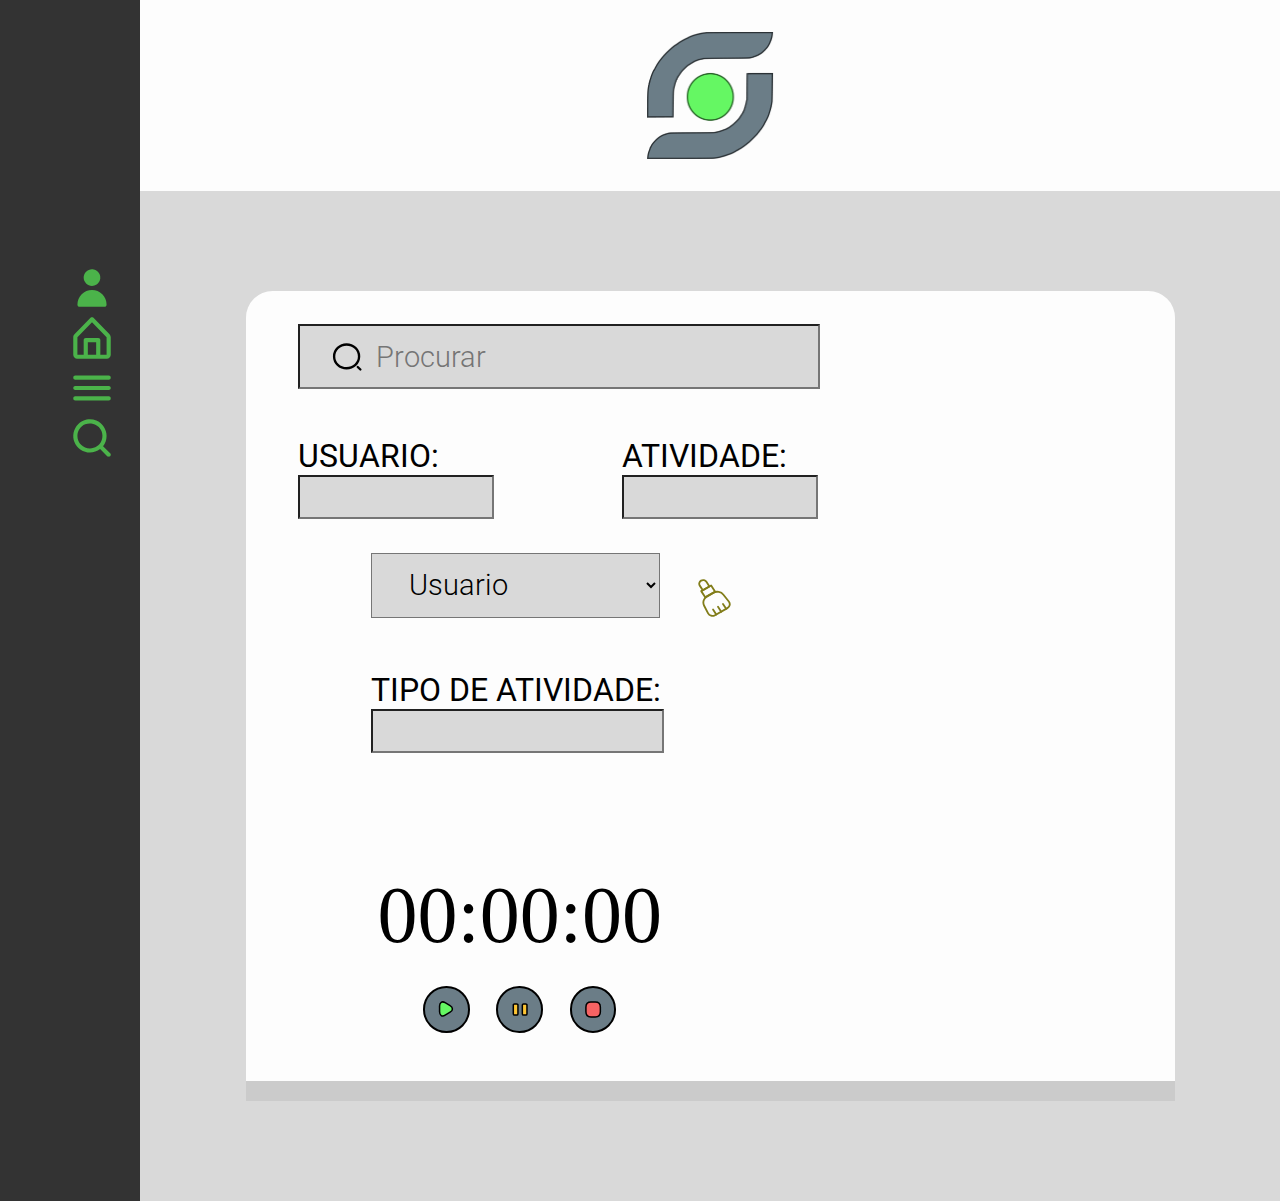
<file: index.html>
<!DOCTYPE html>
<html lang="pt-BR">
  <head>
    <meta charset="UTF-8" />
    <meta http-equiv="X-UA-Compatible" content="IE=edge" />
    <meta name="viewport" content="width=device-width, initial-scale=1.0" />

    <link rel="stylesheet" href="assets/css/style.css" />
    <script defer src="assets/js/main.js"></script>

    <title>Gestao de Tarefas</title>
  </head>
  <body>
    <aside class="barra-lateral">
      <nav>
        <img src="./assets/img/icon-person.svg" />
        <img src="./assets/img/icon-home.svg" />
        <img src="./assets/img/icon-menu.svg" />
        <img src="./assets/img/icon-search.svg" />
      </nav>
    </aside>
    <main>
      <header>
        <img class="logo-smn" src="assets/img/logoSMN.png" alt="logo" />
      </header>
      <section class="corpo">
        <section id="visor" class="secao secao-visor">
          <div class="container-visor">
            <div class="grid-visor">
              <div>
                <label for="procurar"></label>
                <span id="iconeProcurar"></span>
                <input
                  id="procurar"
                  type="text"
                  name="procurar"
                  placeholder="Procurar"
                />
              </div>
              <div class="inputs-visor">
                <div class="inputado">
                  <label for="usuario">USUARIO:</label>
                  <input
                    id="inputUsuario"
                    type="text"
                    name="usuario"
                    required
                  />
                </div>
                <div class="inputado">
                  <label for="atividade">ATIVIDADE:</label>
                  <input
                    id="inputAtividade"
                    type="text"
                    name="atividade"
                    required
                  />
                </div>
              </div>
            </div>
            <div class="grid-visor">
              <div class="container-filtro">
                <select tabindex="1" id="filtrar" name="filtrar">
                  <option value="usuario">Usuario</option>
                  <option value="atividade">Atividade</option>
                  <option value="tipoAtividade">Tipo de Atividade</option>
                </select>
                <div id="limparFiltro">
                  <label for="filtrar">limpar</label>
                  <img src="./assets/img/vassoura.svg" alt="limpar filtro" />
                </div>
              </div>
              <div class="inputado">
                <label for="tipoAtividade">TIPO DE ATIVIDADE:</label>
                <input
                  id="inputTipoAtividade"
                  type="text"
                  name="tipoAtividade"
                />
              </div>
            </div>
            <div class="grid-visor" id="relogio">
              <p id="contador">00:00:00</p>
              <div class="container-botoes">
                <div id="iniciar" class="botoes">
                  <p>iniciar</p>
                  <button id="inicia" class="botao"></button>
                </div>
                <div id="pausar" class="botoes">
                  <p>pausar</p>
                  <button class="botao"></button>
                </div>
                <div id="finalizar" class="botoes">
                  <p>finalizar</p>
                  <button class="botao"></button>
                </div>
              </div>
            </div>
          </div>
        </section>
        <section id="secaoTabela" class="secao secao-tabela">
          <div id="divTabela">
            <table id="tabela">
              <thead>
                <tr id="cabecalho">
                  <th onclick="fnOrdenaTabela(0)">USUARIO</th>
                  <th onclick="fnOrdenaTabela(1)">ATIVIDADE</th>
                  <th onclick="fnOrdenaTabela(2)">TIPO DE ATIVIDADE</th>
                  <th onclick="fnOrdenaTabela(3)">TEMPO</th>
                  <th></th>
                  <th></th>
                </tr>
              </thead>
              <tbody id="tabelaCorpo"></tbody>
            </table>
          </div>
        </section>
      </section>
    </main>
  </body>
</html>
</file>
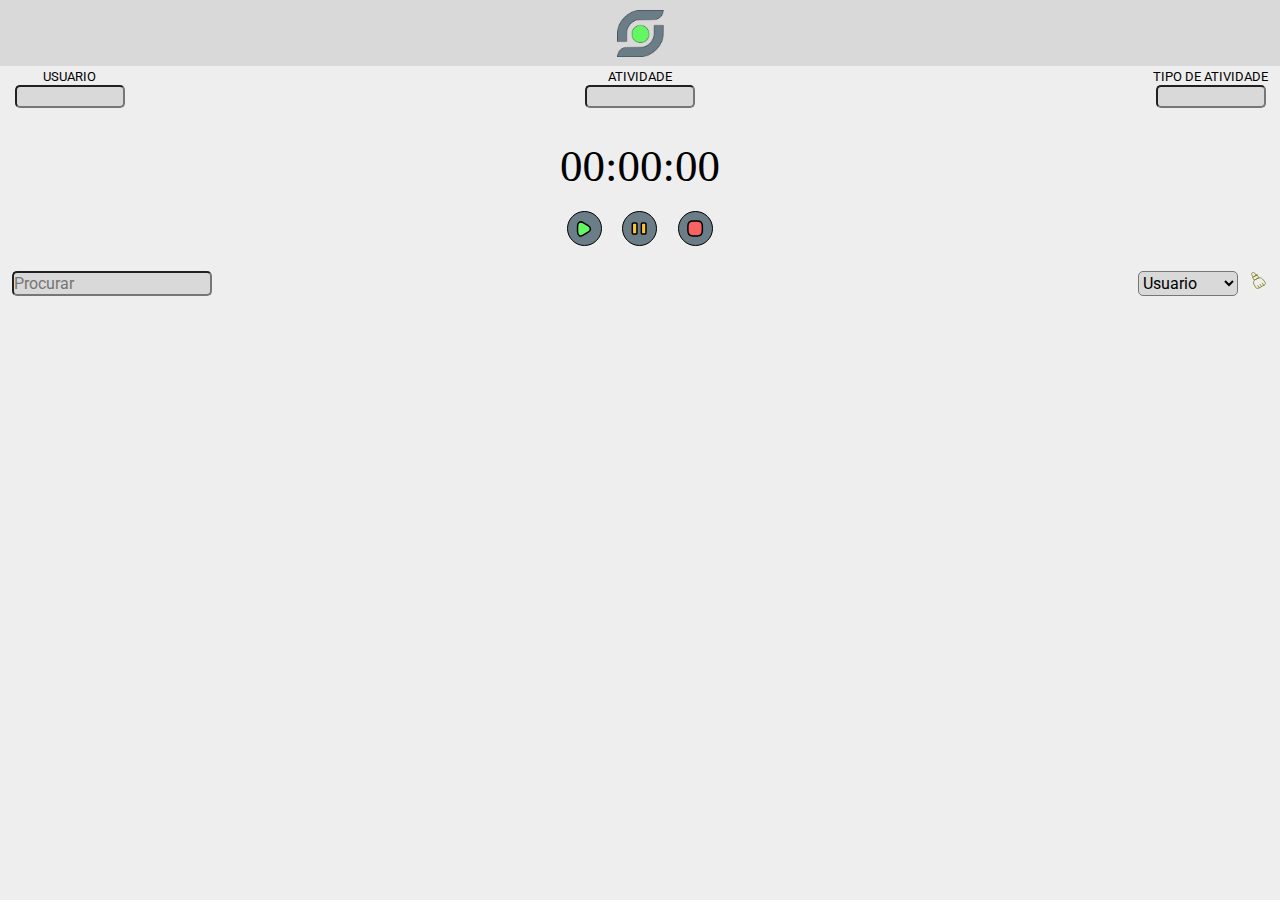
<file: mobile.html>
<!DOCTYPE html>
<html lang="pt-BR">
  <head>
    <meta charset="UTF-8" />
    <meta http-equiv="X-UA-Compatible" content="IE=edge" />
    <meta name="viewport" content="width=device-width, initial-scale=1.0" />

    <link rel="stylesheet" href="assets/css/mobile.css" />
    <script defer src="assets/js/main.js"></script>

    <title>Gestao de Tarefas</title>
  </head>
  <body>
    <main>
      <header>
        <img class="logo-smn" src="assets/img/logoSMN.png" alt="logo" />
      </header>

      <section class="secao-visor">
        <div class="container-input-visor">
          <div class="input-visor">
            <label for="usuario">USUARIO</label>
            <input id="inputUsuario" type="text" name="usuario" required />
          </div>
          <div class="input-visor">
            <label for="atividade">ATIVIDADE</label>
            <input id="inputAtividade" type="text" name="atividade" required />
          </div>
          <div class="input-visor">
            <label for="tipoAtividade">TIPO DE ATIVIDADE</label>
            <input id="inputTipoAtividade" type="text" name="tipoAtividade" />
          </div>
        </div>

        <div id="relogio" class="container-relogio-visor">
          <p id="contador">00:00:00</p>
          <div class="container-botoes">
            <div id="iniciar" class="botoes-visor">
              <p>iniciar</p>
              <button id="inicia" class="botao"></button>
            </div>
            <div id="pausar" class="botoes-visor">
              <p>pausar</p>
              <button class="botao"></button>
            </div>
            <div id="finalizar" class="botoes-visor">
              <p>finalizar</p>
              <button class="botao"></button>
            </div>
          </div>
        </div>

        <div class="container-filtro-visor">
          <div class="input-procurar-visor">
            <label for="procurar"></label>
            <span id="iconeProcurar"></span>
            <input
              id="procurar"
              type="text"
              name="procurar"
              placeholder="Procurar"
            />
          </div>

          <div class="input-filtrar-visor" id="limparFiltro">
            <select id="filtrar" name="filtrar">
              <option value="usuario">Usuario</option>
              <option value="atividade">Atividade</option>
              <option value="tipoAtividade">Tipo de Atividade</option>
            </select>
            <label for="filtrar"></label>
          </div>
        </div>
      </section>

      <section class="corpo">
        <section id="visor" class="secao secao-visor">
          <div class="container-visor">
            <div class="grid-visor">
              <div class="inputs-visor"></div>
            </div>
            <div class="grid-visor"></div>
          </div>
        </section>
        <section id="secaoTabela" class="secao secao-tabela">
          <div id="divTabela">
            <table id="tabela">
              <thead>
                <tr id="cabecalho">
                  <th onclick="fnOrdenaTabela(0)">USUARIO</th>
                  <th onclick="fnOrdenaTabela(1)">ATIVIDADE</th>
                  <th onclick="fnOrdenaTabela(2)">TIPO...</th>
                  <th onclick="fnOrdenaTabela(3)">TEMPO</th>
                  <th></th>
                  <th></th>
                </tr>
              </thead>
              <tbody id="tabelaCorpo"></tbody>
            </table>
          </div>
        </section>
      </section>
      <aside class="barra-lateral">
        <nav>
          <img src="./assets/img/icon-person.svg" />
          <img src="./assets/img/icon-home.svg" />
          <img src="./assets/img/icon-menu.svg" />
          <img src="./assets/img/icon-search.svg" />
        </nav>
      </aside>
    </main>
  </body>
</html>
</file>
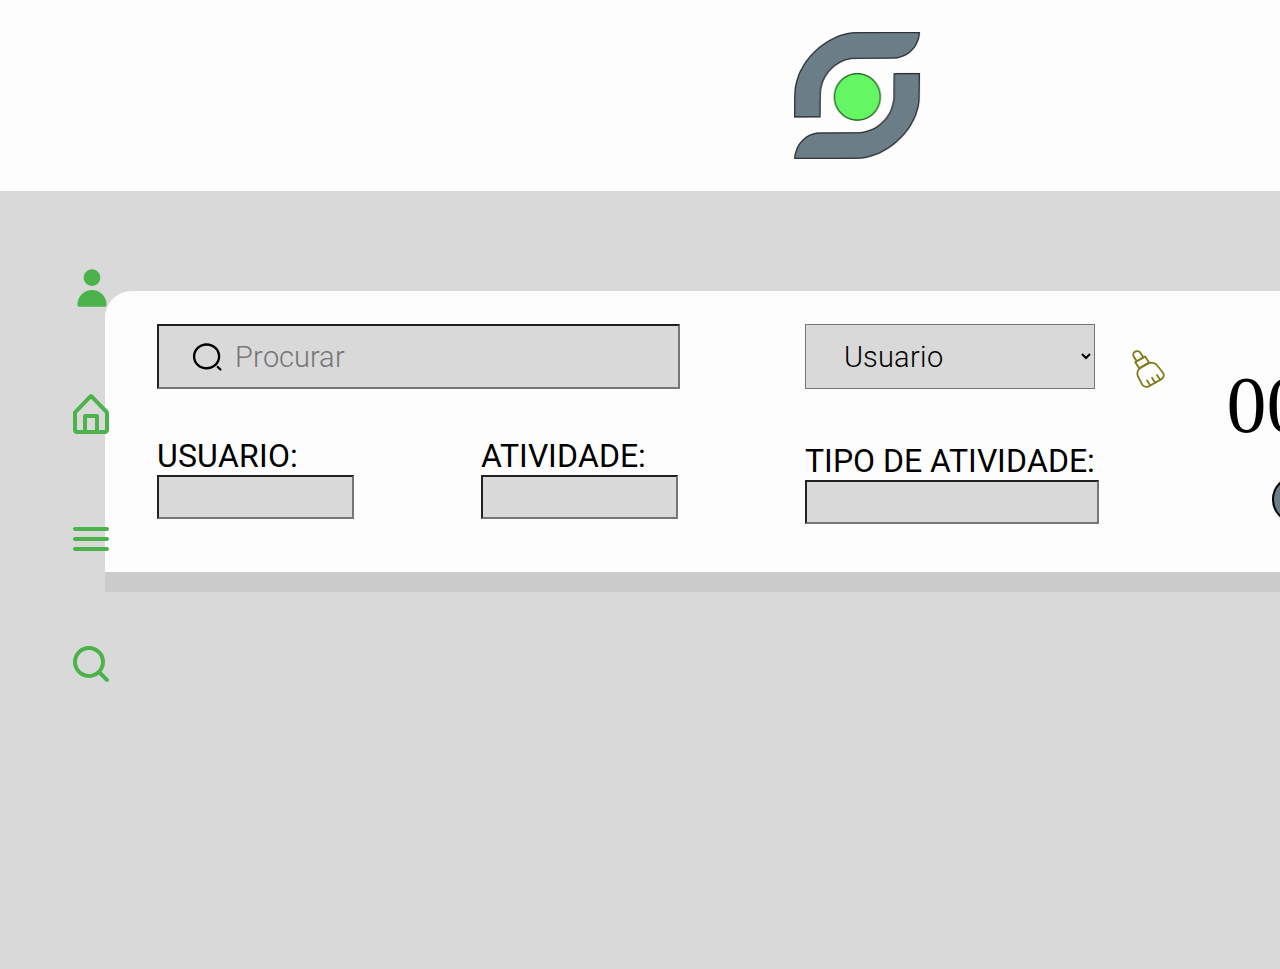
<file: web.html>
<!DOCTYPE html>
<html lang="pt-BR">
  <head>
    <meta charset="UTF-8" />
    <meta http-equiv="X-UA-Compatible" content="IE=edge" />
    <meta name="viewport" content="width=device-width, initial-scale=1.0" />

    <link rel="stylesheet" href="assets/css/style.css" />
    <script defer src="assets/js/main.js"></script>

    <title>W Gestao de Tarefas</title>
  </head>
  <body>
    <aside class="barra-lateral">
      <nav>
        <a href="#"><img src="./assets/img/icon-person.svg" /></a>
        <a href="#"><img src="./assets/img/icon-home.svg" /></a>
        <a href="#"><img src="./assets/img/icon-menu.svg" /></a>
        <a href="#"><img src="./assets/img/icon-search.svg" /></a>
      </nav>
    </aside>

    <main>
      <header>
        <img class="logo-smn" src="assets/img/logoSMN.png" alt="logo" />
      </header>

      <section class="corpo">
        <section class="secao-visor">
          <div class="container-input-visor">
            <div class="grid-visor">
              <div>
                <label for="procurar"></label>
                <span id="iconeProcurar"></span>
                <input
                  id="procurar"
                  type="text"
                  name="procurar"
                  placeholder="Procurar"
                />
              </div>
              <div class="inputs-visor">
                <div class="inputado">
                  <label for="usuario">USUARIO:</label>
                  <input
                    id="inputUsuario"
                    type="text"
                    name="usuario"
                    required
                  />
                </div>
                <div class="inputado">
                  <label for="atividade">ATIVIDADE:</label>
                  <input
                    id="inputAtividade"
                    type="text"
                    name="atividade"
                    required
                  />
                </div>
              </div>
            </div>
            <div class="grid-visor">
              <div class="container-filtro">
                <select tabindex="1" id="filtrar" name="filtrar">
                  <option value="usuario">Usuario</option>
                  <option value="atividade">Atividade</option>
                  <option value="tipoAtividade">Tipo de Atividade</option>
                </select>
                <div id="limparFiltro">
                  <label for="filtrar">limpar</label>
                  <img src="./assets/img/vassoura.svg" alt="limpar filtro" />
                </div>
              </div>
              <div class="inputado">
                <label for="tipoAtividade">TIPO DE ATIVIDADE:</label>
                <input
                  id="inputTipoAtividade"
                  type="text"
                  name="tipoAtividade"
                />
              </div>
            </div>
            <div class="grid-visor" id="relogio">
              <p id="contador">00:00:00</p>
              <div class="container-botoes">
                <div id="iniciar" class="botoes">
                  <p>iniciar</p>
                  <button id="inicia" class="botao"></button>
                </div>
                <div id="pausar" class="botoes">
                  <p>pausar</p>
                  <button class="botao"></button>
                </div>
                <div id="finalizar" class="botoes">
                  <p>finalizar</p>
                  <button class="botao"></button>
                </div>
              </div>
            </div>
          </div>
        </section>
        <section id="secaoTabela" class="secao secao-tabela">
          <div id="divTabela">
            <table id="tabela">
              <thead>
                <tr id="cabecalho">
                  <th onclick="fnOrdenaTabela(0)">USUARIO</th>
                  <th onclick="fnOrdenaTabela(1)">ATIVIDADE</th>
                  <th onclick="fnOrdenaTabela(2)">TIPO DE ATIVIDADE</th>
                  <th onclick="fnOrdenaTabela(3)">TEMPO</th>
                  <th></th>
                  <th></th>
                </tr>
              </thead>
              <tbody id="tabelaCorpo"></tbody>
            </table>
          </div>
        </section>
      </section>
    </main>
  </body>
</html>
</file>
<file: assets/css/style.css>
@import url('https://fonts.googleapis.com/css2?family=Irish+Grover&family=Roboto:wght@300;400;500;700&display=swap');

:root {
  --branco: #FDFDFD;
  --cinza-back: #CBCBCB;
  --cinza-light: #D9D9D9;
  --full-HD: calc(133.333333 / 100);
}

* {
  margin: 0;
  padding: 0;
  box-sizing: border-box;
  font-size: 1.6rem;
  font-family: 'Roboto', sans-serif;
}

html {
  font-size: calc(62.5% * var(--full-HD)); 
  background-color: var(--cinza-light);
}

body, header, .container-input-visor, .container-botoes, .container-filtro, .barra-lateral nav {
  display: flex;
}

body {
  justify-content: space-between;
}

.barra-lateral {
  width: 158rem;
  min-height: 72.65rem;
  background-color: #333333;
  position: relative;
}

.barra-lateral nav {
  position: absolute;
  top: 14.3rem;
  left: 5rem;
  flex-direction: column;
  margin: 5.4rem 0;
}

.barra-lateral nav a {
  margin-bottom: 5.4rem;
}

main {
  width: 1282rem;
}

header {
  height: 14.3rem;
  align-items: center;
  justify-content: center;
  background-color: var(--branco);
}

.logo-smn {
  width: 9.5rem;
  height: 9.5rem;
}

.corpo {
  background-color: var(--branco);
  margin: 7.5rem 7.9rem;
  border-radius: 2rem 2rem 0 0;
}

.secao-visor {
  border-bottom: 1.5rem solid var(--cinza-back);
}

.container-input-visor {
  justify-content: space-between;
}

.grid-visor:first-child {
  padding: 2.5rem 0 0 3.9rem;
  width: 43.1rem;
}

.grid-visor:nth-child(even) {
  padding: 2.5rem 0 0 9.4rem;
  width: 31.1rem;
}

.grid-visor:last-child {
  padding: 5.2rem 4.9rem 3.4rem 7.4rem;
  width: 38.6rem;
}

#contador {
  font-family: 'Irish Grover';
  font-size: 6rem;
  text-align: center;
}

.botao {
  border: #000 solid 0.15rem;
  border-radius: 50%;
  width: 3.5rem;
  height: 3.5rem;
  margin: 0 1rem;
}

.botoes {
  text-align: center;
  color: var(--branco);
}

.botoes:hover {
  color: #000;
  transition: ease;
}

#iniciar button {
  background: #6B7D87 url('../img/play.svg') no-repeat center;
}

#pausar button {
  background: #6B7D87 url('../img/pause.svg') no-repeat center;
}

#finalizar button {
  background: #6B7D87 url('../img/stop.svg') no-repeat center;
}

.pausado button{
  background-image: url('../img/play.svg') !important;
}

#procurar {
  width: 39.2rem;
  height: 4.9rem;
  padding: 1.6rem 5.7rem;
}

#filtrar {
  width: 21.7rem;
  height: 4.9rem;
  background-color: var(--cinza-light);
  padding: 1rem 2.5rem;
}

#procurar, #filtrar {
  font-size: 2.2rem;
  font-weight: 300;
}

.container-botoes {
  justify-content: center;
}

.inputs-visor {
  display: flex;
  justify-content: space-between;
}

.inputado {
  width: 19.6rem;
  padding-top: 3.6rem;
}

.inputado:first-child {
  padding-right: 4.7rem;
}

.inputado:last-child {
  padding-left: 4.7rem;
}

.grid-visor:nth-child(even) .inputado {
  padding: 3.6rem 0;
}

.grid-visor:nth-child(even) .inputado label {
  white-space: nowrap;
}

.grid-visor:nth-child(even) .inputado input {
  width: 22rem;
}

.inputado label {  
  font-size: 2.4rem;
  font-weight: 400;
}

.inputado input {
  width: 14.75rem;
  height: 2.7rem;
  padding: 1.5rem;
}

.grid-visor input {
  background-color: var(--cinza-light);
}

#divTabela{
  background-color: var(--branco);
  padding: 3.9rem;
}

table {
  table-layout: fixed;
  width: 100%;
  border-collapse: collapse;
}

th, td {
  height: 6.7rem;
  font-size: 1.8rem;
  font-weight: 700;
}

thead th {
  width: 25%;
  font-size: 2rem;
  font-weight: 300;
}

td:first-child {
  border-top-left-radius: 1rem;
  border-bottom-left-radius: 1rem;
}

td:last-child {
  border-bottom-right-radius: 1rem;
  border-top-right-radius: 1rem;
}

thead th:nth-child(4){
  width: 15%;
}

thead th:nth-child(5){
  width: 5%;
}

thead th:nth-child(6){
  width: 5%;
}

td {
  text-align: center;
}

tr:nth-child(odd) {
  background-color: var(--cinza-light);
}

thead tr:first-child {
  background-color: var(--branco);
}

.icone-editar {
  background: url('../img/edit.svg') no-repeat center;
  background-size: 2.5rem;
}

.icone-lixeira {
  background: url('../img/trash.svg') no-repeat center;
  background-size: 2.5rem;
}

.icone-editar:hover {
  background-image: url('../img/edit.svg');
}

.icone-lixeira:hover {
  background-image: url('../img/trash.svg');
}

#limparFiltro {
  margin-left: 1.5rem;
  color: var(--branco);
  z-index: 1;
}

#limparFiltro:hover {
  color: #000;
  transition: ease;
}

#limparFiltro img {
  width: 2.5rem;
  height: 3rem;
  margin-left: 1.3rem;
}

.grid-visor {
  position: relative;
}

#iconeProcurar {
  position: absolute;
  width: 5rem;
  height: 5rem;
  background: url('../img/search.svg') no-repeat 2.5rem;
  background-size: 2.5rem;
}
</file>
<file: assets/css/mobile.css>
@import url('https://fonts.googleapis.com/css2?family=Irish+Grover&family=Roboto:wght@300;400;500;700&display=swap');

:root {
  --branco: #FFFFFF;
  --cinza-light: #EEEEEE;
  --cinza-fundo: #D9D9D9;
  --fundo-botao: #6B7D87;
}

html {
  font-size: 62.5%;
  background-color: var(--cinza-light);
}

* {
  margin: 0;
  padding: 0;
  box-sizing: border-box;
  font-size: 1.6rem;
  font-family: 'Roboto', sans-serif;
}

.container-input-visor, .container-relogio-visor, .container-botoes, .container-filtro-visor, .input-filtrar-visor, header {
  display: flex;
}

header {
  height: 6.6rem;
  justify-content: center;
  align-items: center;
  background-color: var(--cinza-fundo);
}

header .logo-smn {
  width: 4.7rem;
  height: 4.7rem;
}

.secao-visor {
  padding: 0 1.2rem;
}

.container-input-visor {
  justify-content: space-between;
}

.input-visor {
  max-width: 11.5rem;
  text-align: center;
}

.input-visor label {
  font-size: 1.3rem;
  font-weight: 400;
}

.input-visor input {
  max-width: 11rem;
  border-radius: 0.5rem;
  background-color: var(--cinza-fundo);
}

.container-relogio-visor {
  flex-direction: column;
  align-items: center;
}

#contador {
  margin-top: 3.2rem;
  font-family: 'Irish Grover';
  font-size: 4.5rem;
}

.botoes-visor {
  text-align: center;
  color: var(--cinza-light);
}

.botao {
  border: #000 solid 0.15rem;
  border-radius: 50%;
  width: 3.5rem;
  height: 3.5rem;
  margin: 0 1rem;
}

#iniciar button {
  background: var(--fundo-botao) url('../img/play.svg') no-repeat center;
}

#pausar button {
  background: var(--fundo-botao) url('../img/pause.svg') no-repeat center;
}

#finalizar button {
  background: var(--fundo-botao) url('../img/stop.svg') no-repeat center;
}

.pausado button{
  background-image: url('../img/play.svg') !important;
}

.container-filtro-visor {
  margin-top: 2.2rem;
  justify-content: space-between;
}

.container-filtro-visor input, .container-filtro-visor select {
  height: 2.5rem;
  border-radius: 0.5rem;
  background-color: var(--cinza-fundo);
}

#procurar {
  width: 20rem;
}

#filtrar {
  width: 10rem;
}

.input-filtrar-visor label {
  margin-left: 1rem;
  width: 2rem;
  height: 2rem;
  background: url('../img/vassoura.svg') no-repeat;
  background-size: 1.5rem;
  background-position: center;
}

table {
  table-layout: fixed;
  width: 100%;
  border-collapse: separate;
  border-spacing: 0 0.6rem;
  padding: 0 1.2rem;
}

th, td {
  height: 4.8rem;
  font-size: 1.5rem;
  font-weight: 200;
}

thead th {
  width: 20%;
}

thead th:nth-child(4){
  width: 20%;
}

thead th:nth-child(5), thead th:nth-child(6) {
  width: 5%;
}

td:first-child {
  border-top-left-radius: 1rem;
  border-bottom-left-radius: 1rem;
}

td:last-child {
  border-bottom-right-radius: 1rem;
  border-top-right-radius: 1rem;
}

td {
  text-align: center;
}

tbody tr {
  background-color: var(--branco);
  margin-bottom: 2.6rem;
}

.icone-editar {
  background: url('../img/edit.svg') no-repeat center;
  background-size: 1.6rem;
}

.icone-lixeira {
  background: url('../img/trash.svg') no-repeat center;
  background-size: 1.5rem;
}

.icone-editar:hover {
  background-image: url('../img/edit.svg');
}

.icone-lixeira:hover {
  background-image: url('../img/trash.svg');
}

aside {
  display: none;
}
</file>
